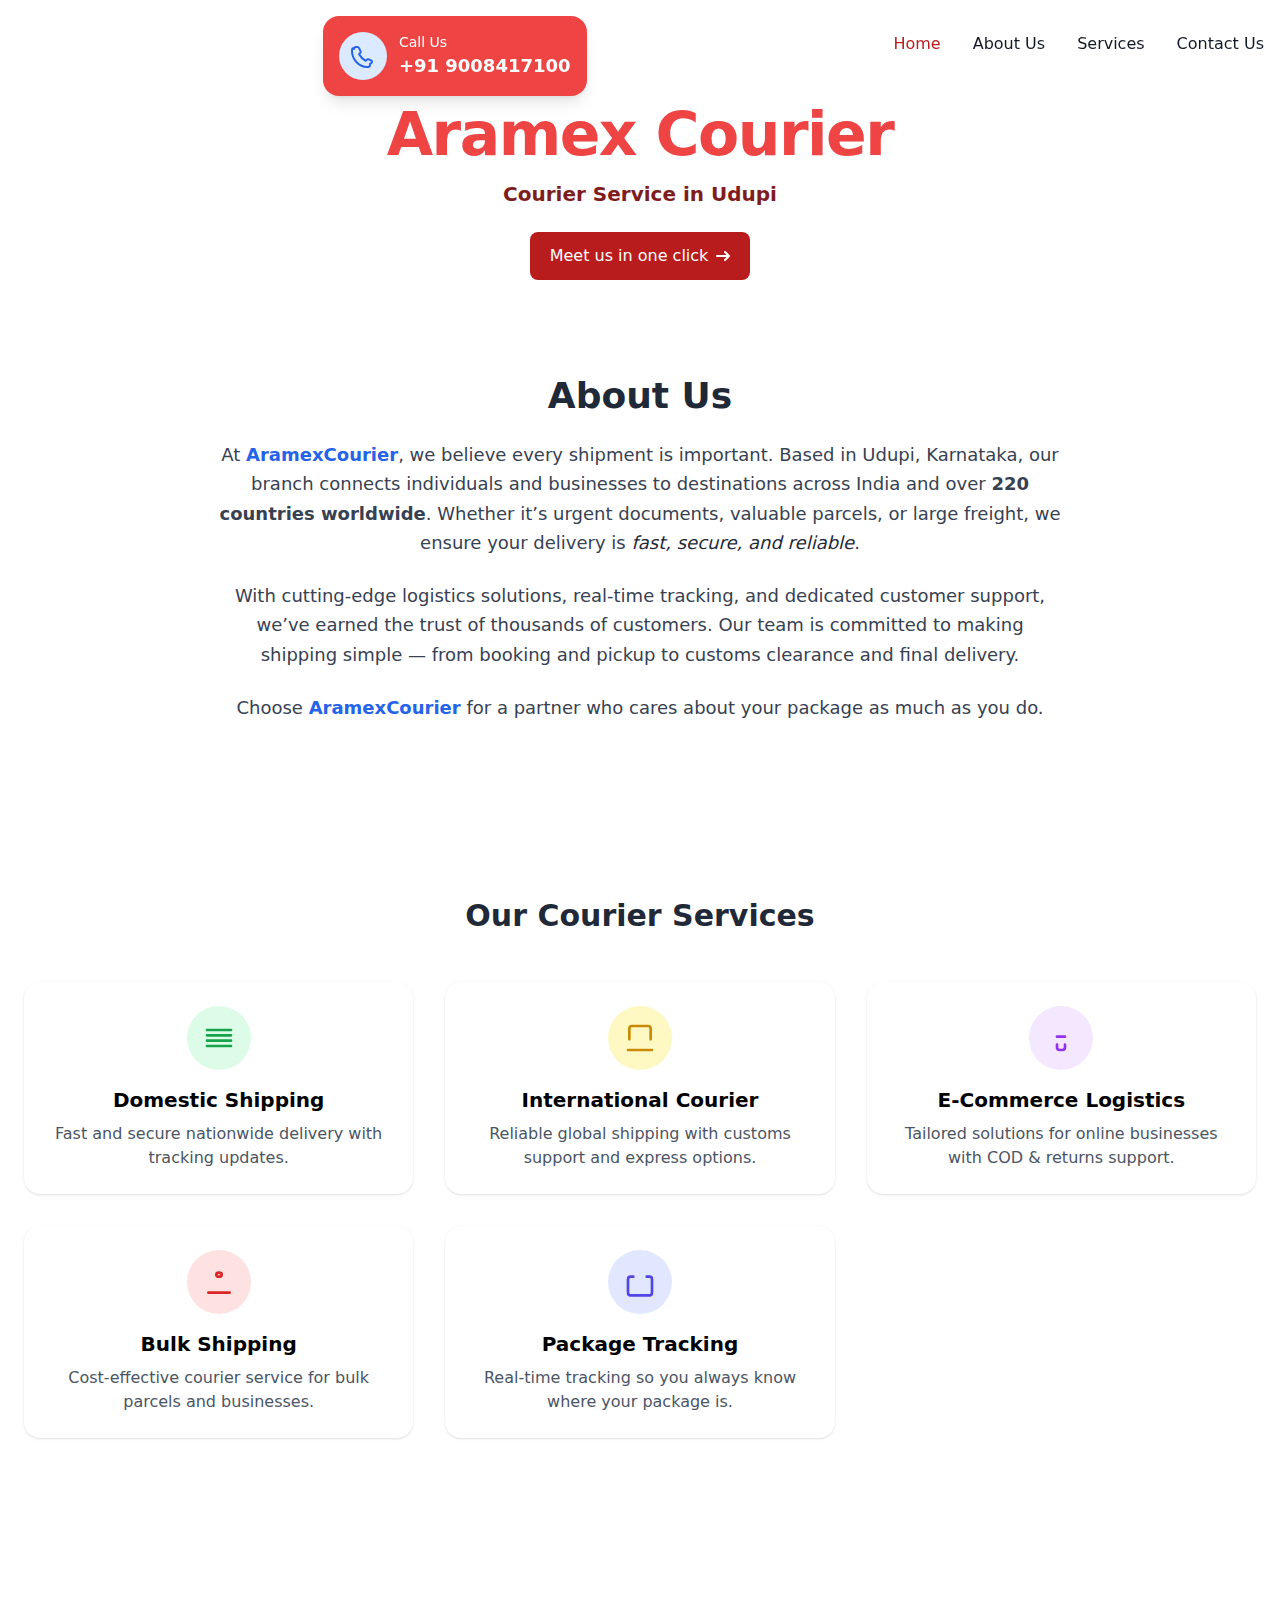
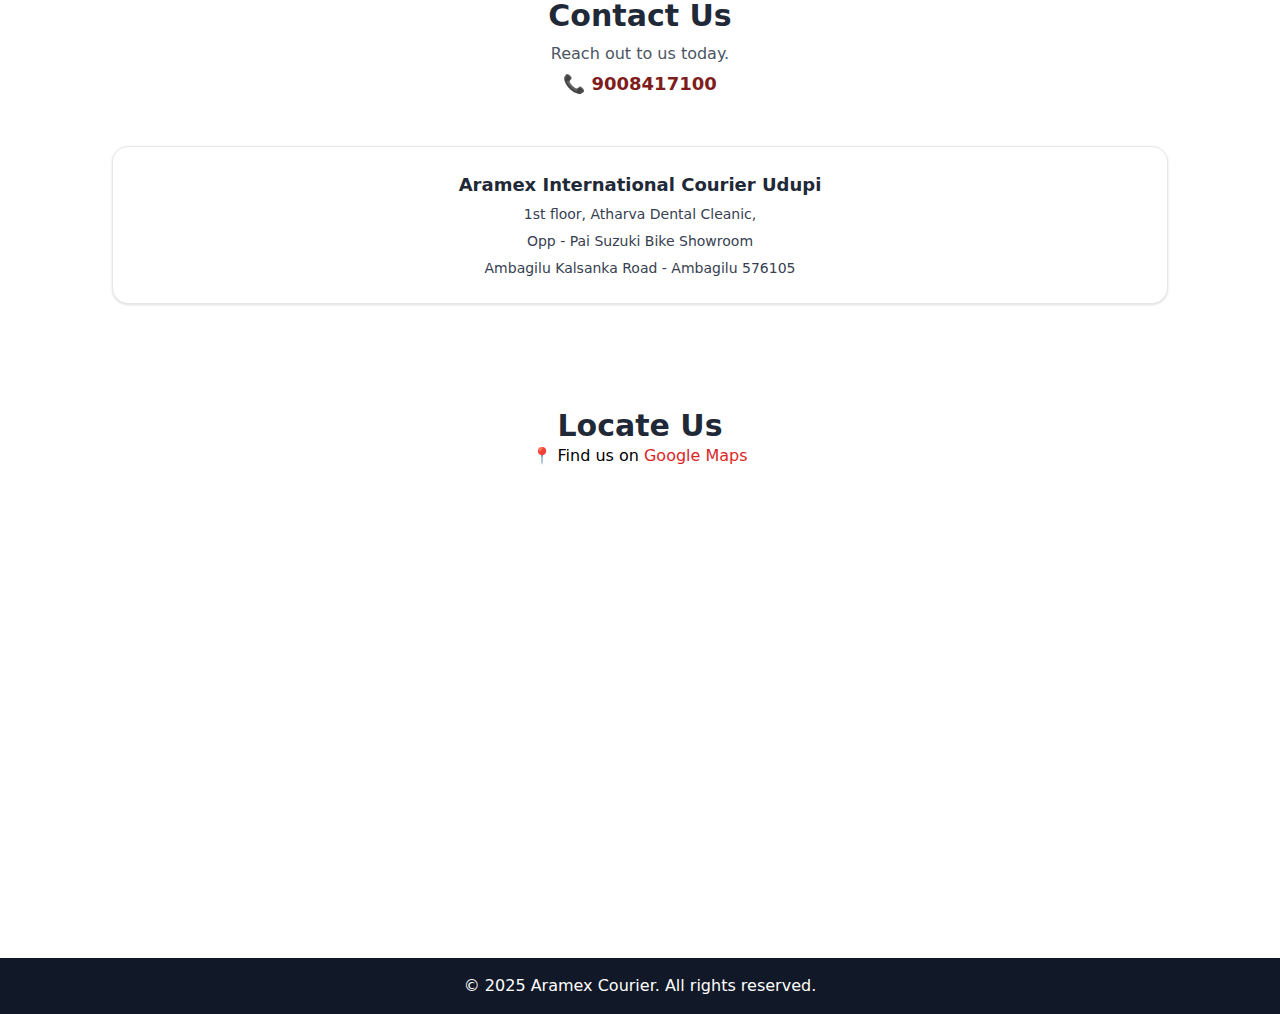
<file: index.html>
<!DOCTYPE html>
<html lang="en">

<head>
  <meta charset="UTF-8" />
  <meta name="viewport" content="width=device-width, initial-scale=1.0" />
  <meta name="description" content="Reliable Aramex courier services in Udupi offering international and domestic shipping with real-time tracking." />
  <title>Aramex Courier Udupi – International & Domestic Shipping Services.</title>
  <!-- <script src="https://cdn.tailwindcss.com"></script> -->
   <script type="text/javascript" src="scripts/3.4.16"></script>
  <style rel="stylesheet" href="styles.css"></style>  
</head>

<body class="text-black-800 font-sans bg-repeat ">
  
  <!-- Navbar Section -->

  
  <header class="sticky bg-repeat top-0 z-50 text-black pb-10 text-center bg-white">

      <header class="absolute inset-x-0 top-0 z-50">
        

<nav class="border-gray-200 dark:bg-gray-900">
  <div class="max-w-screen-xl flex flex-wrap items-center justify-between mx-auto p-4">
    <a href="https://aramexintlcourierudupi.com/" class="flex items-center space-x-3 rtl:space-x-reverse">

      <div class="max-w-sm mx-auto p-4 bg-red-500 text-white dark:bg-zinc-900 shadow-lg rounded-2xl flex space-x-3">
  <!-- Phone Icon -->
  <div class="p-3 bg-blue-100 rounded-full">
    <svg xmlns="http://www.w3.org/2000/svg" class="h-6 w-6 text-blue-600" fill="none" viewBox="0 0 24 24" stroke="currentColor">
      <path stroke-linecap="round" stroke-linejoin="round" stroke-width="2" d="M3 5a2 2 0 012-2h1.28a2 2 0 011.789 1.106l1.42 2.84a2 2 0 01-.45 2.33l-.91.91a16 16 0 006.586 6.586l.91-.91a2 2 0 012.33-.45l2.84 1.42A2 2 0 0119 19.72V21a2 2 0 01-2 2h-1C8.268 23 1 15.732 1 7V6a2 2 0 012-2z"></path>
    </svg>
  </div>

  <!-- Phone Number -->
  <div>
    <p class="text-sm">Call Us</p>
    <a href="tel:+919008417100" class="text-lg font-semibold hover:underline">
      +91 9008417100
    </a>
  </div>
</div>
        <!-- <img src="logo.png" class="h-8" alt="Aramex Courier Logo" /> -->
        <!-- <span class="self-center text-2xl font-semibold whitespace-nowrap dark:text-white">Flowbite</span> -->
    </a>
    <button data-collapse-toggle="navbar-default" type="button" 
    class="inline-flex items-center p-2 w-10 h-10 justify-center text-sm text-gray-500 
    rounded-lg md:hidden hover:bg-gray-100 focus:outline-none focus:ring-2 focus:ring-gray-200 
    dark:text-gray-400 dark:hover:bg-gray-700 dark:focus:ring-gray-600" aria-controls="navbar-default" 
    aria-expanded="false">
        <span class="sr-only">Open main menu</span>
        <svg class="w-5 h-5" aria-hidden="true" xmlns="http://www.w3.org/2000/svg" fill="none" viewBox="0 0 17 14">
            <path stroke="currentColor" stroke-linecap="round" stroke-linejoin="round" stroke-width="2" d="M1 1h15M1 7h15M1 13h15"/>
        </svg>
    </button>
    <div class="hidden w-full md:block md:w-auto" id="navbar-default">
      <ul class="font-medium flex flex-col p-4 md:p-0 mt-4 border border-gray-100 rounded-lg  
      md:flex-row md:space-x-8 rtl:space-x-reverse md:mt-0 md:border-0 dark:border-gray-700">
        <li>
          <a href="#home" class="block py-2 px-3 text-white bg-red-700 rounded-sm md:bg-transparent 
          md:text-red-700 md:p-0 dark:text-white md:dark:text-red-500" aria-current="page">Home</a>
        </li>
        <li>
          <a href="#about" class="block py-2 px-3 text-gray-900 rounded-sm hover:bg-gray-100 
          md:hover:bg-transparent md:border-0 md:hover:text-red-700 md:p-0 dark:text-white 
          md:dark:hover:text-red-500 dark:hover:bg-gray-700 dark:hover:text-white 
          md:dark:hover:bg-transparent">About Us</a>
        </li>
         <li>
          <a href="#services" class="block py-2 px-3 text-gray-900 rounded-sm hover:bg-gray-100 
          md:hover:bg-transparent md:border-0 md:hover:text-red-700 md:p-0 dark:text-white 
          md:dark:hover:text-red-500 dark:hover:bg-gray-700 dark:hover:text-white 
          md:dark:hover:bg-transparent">Services</a>
        </li>
        <li>
          <a href="#contact" class="block py-2 px-3 text-gray-900 rounded-sm hover:bg-gray-100 
          md:hover:bg-transparent md:border-0 md:hover:text-red-700 
          md:p-0 dark:text-white md:dark:hover:text-red-500 dark:hover:bg-gray-700 dark:hover:text-white 
          md:dark:hover:bg-transparent">Contact Us </a>
          <span style="color: transparent;"> ............</span>
        </li>
      </ul>
    </div>
  </div>
</nav>
</header>
     </header>

  <!-- Home Section -->
  <section id="home" class="pt-12 px-4 max-w-4xl mx-auto text-center ">
<div class="flex flex-col items-center justify-center space-y-4">
  <div>
            <!-- <img src="logo.png" class="h-25 rounded-full logo" alt="Aramex Courier Logo" /> -->

  </div>
  <div>
    <h1 class="mb-4 text-4xl text-red-500 font-extrabold leading-none tracking-tight md:text-5xl lg:text-6xl">
 Aramex Courier</h1>
<p class="mb-6 text-lg font-normal  lg:text-xl sm:px-16 xl:px-48 text-red-900 font-semibold">
  Courier Service in Udupi</p>

    
<a href="#contact" class="inline-flex items-center justify-center px-5 py-3 text-base font-medium text-center text-white bg-red-700 rounded-lg hover:bg-red-800 focus:ring-4 focus:ring-red-300 dark:focus:ring-red-900">
    Meet us in one click
    <svg class="w-3.5 h-3.5 ms-2 rtl:rotate-180" aria-hidden="true" xmlns="http://www.w3.org/2000/svg" fill="none" viewBox="0 0 14 10">
    <path stroke="currentColor" stroke-linecap="round" stroke-linejoin="round" stroke-width="2" d="M1 5h12m0 0L9 1m4 4L9 9"/>
  </svg>
</a>
  </div>
</div>


    <!-- <h1 class="text-4xl font-bold">Aramex Courier</h1>
    <p class="mt-4 text-lg max-w-2xl mx-auto text-red-400">We Transform your Move into the great Movements. </p>
    <p class="mt-4 text-lg max-w-2xl mx-auto mb-20 ">Be part of our Aramex Courier </p>

    <a href="#contact" class="mt-6 inline-block bg-red-400 text-white-900 px-6 py-2 
    rounded font-semibold hover:bg-red-400 ">MEET US IN ONE CLICK</a>
     <p class="mt-5 text-lg max-w-2xl mx-auto">We have experience working in the background, but TODAY we are LIVE!!! -->
</p>

  </section>

  <!-- About Section -->

  <section id="about" class="py-24">
  <div class="max-w-4xl mx-auto px-6 text-center">
    <!-- Heading -->
    <h2 class="text-4xl font-bold text-gray-800 mb-6">
      About Us
    </h2>

    <!-- Intro Paragraph -->
    <p class="text-lg text-gray-700 leading-relaxed">
      At <span class="font-semibold text-blue-600">AramexCourier</span>, we believe every shipment is important. 
      Based in <span class="font-medium">Udupi, Karnataka</span>, our branch connects individuals and businesses to 
      destinations across India and over 
      <span class="font-semibold">220 countries worldwide</span>. 
      Whether it’s urgent documents, valuable parcels, or large freight, 
      we ensure your delivery is 
      <span class="italic text-gray-800">fast, secure, and reliable</span>.
    </p>

    <!-- Middle Paragraph -->
    <p class="text-lg text-gray-700 leading-relaxed mt-6">
      With cutting-edge logistics solutions, real-time tracking, and dedicated 
      customer support, we’ve earned the trust of thousands of customers. 
      Our team is committed to making shipping simple — from booking and pickup 
      to customs clearance and final delivery.
    </p>

    <!-- Closing Paragraph -->
    <p class="text-lg text-gray-700 leading-relaxed mt-6">
      Choose <span class="font-semibold text-blue-600">AramexCourier</span> for a partner 
      who cares about your package as much as you do.
    </p>
  </div>
</section>



</div>

 </p>
  </section>

    <!-- Services Section-->
<section id="services" class="py-20">
  <div class="max-w-7xl mx-auto px-6">
    <h2 class="text-3xl font-bold text-center text-gray-800 mb-12">
      Our Courier Services
    </h2>

    <div class="grid gap-8 md:grid-cols-2 lg:grid-cols-3">
      
    
      <!-- Service Card 2 -->
      <div class="bg-white rounded-2xl shadow p-6 hover:shadow-lg transition">
        <div class="flex items-center justify-center w-16 h-16 bg-green-100 rounded-full mb-4 mx-auto">
          <svg class="w-8 h-8 text-green-600" fill="none" stroke="currentColor" stroke-width="2"
            viewBox="0 0 24 24">
            <path stroke-linecap="round" stroke-linejoin="round"
              d="M3 10h18M3 6h18M3 14h18M3 18h18" />
          </svg>
        </div>
        <h3 class="text-xl font-semibold text-center mb-2">Domestic Shipping</h3>
        <p class="text-gray-600 text-center">
          Fast and secure nationwide delivery with tracking updates.
        </p>
      </div>

      <!-- Service Card 3 -->
      <div class="bg-white rounded-2xl shadow p-6 hover:shadow-lg transition">
        <div class="flex items-center justify-center w-16 h-16 bg-yellow-100 rounded-full mb-4 mx-auto">
          <svg class="w-8 h-8 text-yellow-600" fill="none" stroke="currentColor" stroke-width="2"
            viewBox="0 0 24 24">
            <path stroke-linecap="round" stroke-linejoin="round"
              d="M20 13V5a2 2 0 00-2-2H6a2 2 0 00-2 2v8M3 21h18" />
          </svg>
        </div>
        <h3 class="text-xl font-semibold text-center mb-2">International Courier</h3>
        <p class="text-gray-600 text-center">
          Reliable global shipping with customs support and express options.
        </p>
      </div>

      <!-- Service Card 4 -->
      <div class="bg-white rounded-2xl shadow p-6 hover:shadow-lg transition">
        <div class="flex items-center justify-center w-16 h-16 bg-purple-100 rounded-full mb-4 mx-auto">
          <svg class="w-8 h-8 text-purple-600" fill="none" stroke="currentColor" stroke-width="2"
            viewBox="0 0 24 24">
            <path stroke-linecap="round" stroke-linejoin="round"
              d="M9 17v2a2 2 0 002 2h2a2 2 0 002-2v-2m-6-6h6" />
          </svg>
        </div>
        <h3 class="text-xl font-semibold text-center mb-2">E-Commerce Logistics</h3>
        <p class="text-gray-600 text-center">
          Tailored solutions for online businesses with COD & returns support.
        </p>
      </div>

      <!-- Service Card 5 -->
      <div class="bg-white rounded-2xl shadow p-6 hover:shadow-lg transition">
        <div class="flex items-center justify-center w-16 h-16 bg-red-100 rounded-full mb-4 mx-auto">
          <svg class="w-8 h-8 text-red-600" fill="none" stroke="currentColor" stroke-width="2"
            viewBox="0 0 24 24">
            <path stroke-linecap="round" stroke-linejoin="round"
              d="M12 8c1.104 0 2-.672 2-1.5S13.104 5 12 5s-2 .672-2 1.5S10.896 8 12 8zM4 20h16" />
          </svg>
        </div>
        <h3 class="text-xl font-semibold text-center mb-2">Bulk Shipping</h3>
        <p class="text-gray-600 text-center">
          Cost-effective courier service for bulk parcels and businesses.
        </p>
      </div>

      <!-- Service Card 6 -->
      <div class="bg-white rounded-2xl shadow p-6 hover:shadow-lg transition">
        <div class="flex items-center justify-center w-16 h-16 bg-indigo-100 rounded-full mb-4 mx-auto">
          <svg class="w-8 h-8 text-indigo-600" fill="none" stroke="currentColor" stroke-width="2"
            viewBox="0 0 24 24">
            <path stroke-linecap="round" stroke-linejoin="round"
              d="M17 8h2a2 2 0 012 2v10a2 2 0 01-2 2H5a2 2 0 01-2-2V10a2 2 0 012-2h2" />
          </svg>
        </div>
        <h3 class="text-xl font-semibold text-center mb-2">Package Tracking</h3>
        <p class="text-gray-600 text-center">
          Real-time tracking so you always know where your package is.
        </p>
      </div>

    </div>
  </div>
</section>


<!-- Contact Section -->
<section id="contact" class="py-20">
  <div class="max-w-6xl mx-auto px-6 lg:px-12">
    <div class="text-center mb-12">
      <h2 class="text-3xl font-bold text-gray-800 dark:text-zinc-100">Contact Us</h2>
      <p class="mt-2 text-gray-600 dark:text-zinc-400">
        Reach out to us today.
      </p>
      <p class="mt-1 text-lg font-semibold text-red-900 dark:text-yellow-400">📞 9008417100</p>
    </div>

    <div class="grid lg:grid-cols-1 gap-10">
      <!-- Contact Form -->
      <!-- <form action="https://formspree.io/f/mrbkvarw" method="POST" class="space-y-4 bg-white dark:bg-zinc-900 p-6 rounded-2xl shadow border border-gray-200 dark:border-zinc-700">
        <input type="text" name="name" placeholder="Your Name" required
          class="w-full p-3 rounded-lg border border-gray-300 dark:border-zinc-700 bg-gray-50 dark:bg-zinc-800 focus:outline-none focus:ring-2 focus:ring-yellow-400" />
        <input type="email" name="email" placeholder="Your Email" required
          class="w-full p-3 rounded-lg border border-gray-300 dark:border-zinc-700 bg-gray-50 dark:bg-zinc-800 focus:outline-none focus:ring-2 focus:ring-yellow-400" />
        <textarea name="message" rows="4" placeholder="Your Message" required
          class="w-full p-3 rounded-lg border border-gray-300 dark:border-zinc-700 bg-gray-50 dark:bg-zinc-800 focus:outline-none focus:ring-2 focus:ring-yellow-400"></textarea>
        <button type="submit"
          class="w-full bg-yellow-400 text-red-900 px-6 py-3 rounded-lg font-semibold hover:bg-yellow-300 transition">
          Send Message
        </button>
      </form> -->

      <!-- Address Block -->
      <address class="text-center not-italic bg-white dark:bg-zinc-900 rounded-2xl border border-gray-200 dark:border-zinc-700 p-6 shadow text-sm leading-relaxed space-y-1">
        <div class="font-semibold text-gray-800 dark:text-zinc-100 text-lg">
      Aramex International Courier Udupi
        </div>
        <div class="text-gray-700 dark:text-zinc-300">
1st floor, Atharva Dental Cleanic,
        </div>
        <div class="text-gray-700 dark:text-zinc-300">

          Opp - Pai  Suzuki Bike Showroom     
        </div>
        <div class="text-gray-700 dark:text-zinc-300">
         
Ambagilu Kalsanka Road - Ambagilu 576105   
        </div>
       
      </address>

    </div>
  </div>
</section>

<section id="location" class="max-w-6xl mx-auto p-6 text-center">
      <h2 class="text-3xl font-bold text-gray-800 dark:text-zinc-100">Locate Us</h2>
  
  <!-- Clickable Map Link -->
  <p class="mb-4">
    📍 Find us on 
    <a href="https://maps.app.goo.gl/m2SqssMZXWdGinEq5" 
       target="_blank" 
       class="text-red-600 hover:underline">
      Google Maps
    </a>
  </p>

  <!-- Embedded Google Map -->
  <iframe src="https://www.google.com/maps/embed?pb=!1m14!1m8!1m3!1d3881.6604907491787!2d74.7466168!3d13.3713745!3m2!1i1024!2i768!4f13.1!3m3!1m2!1s0x3bbcbd004a78c34f%3A0x82cd274b11646c75!2sYashram%20Complex!5e0!3m2!1sen!2sin!4v1766075430464!5m2!1sen!2sin" width="600" height="450" style="border:0;" allowfullscreen="" loading="lazy" referrerpolicy="no-referrer-when-downgrade"></iframe>
  
  <!-- <iframe 
    src="https://www.google.com/maps?q=13.3456867,74.7554583&z=15&output=embed" 
    width="100%" 
    height="350" 
    style="border:0;" 
    allowfullscreen="" 
    loading="lazy"
    class="rounded-lg shadow">
  </iframe> -->
</section>



  <!-- Footer -->
  <footer class="bg-gray-900 text-white text-center py-4">
    <p>&copy; 2025 Aramex Courier. All rights reserved.</p>
  </footer>
</body>

</html>
</file>
